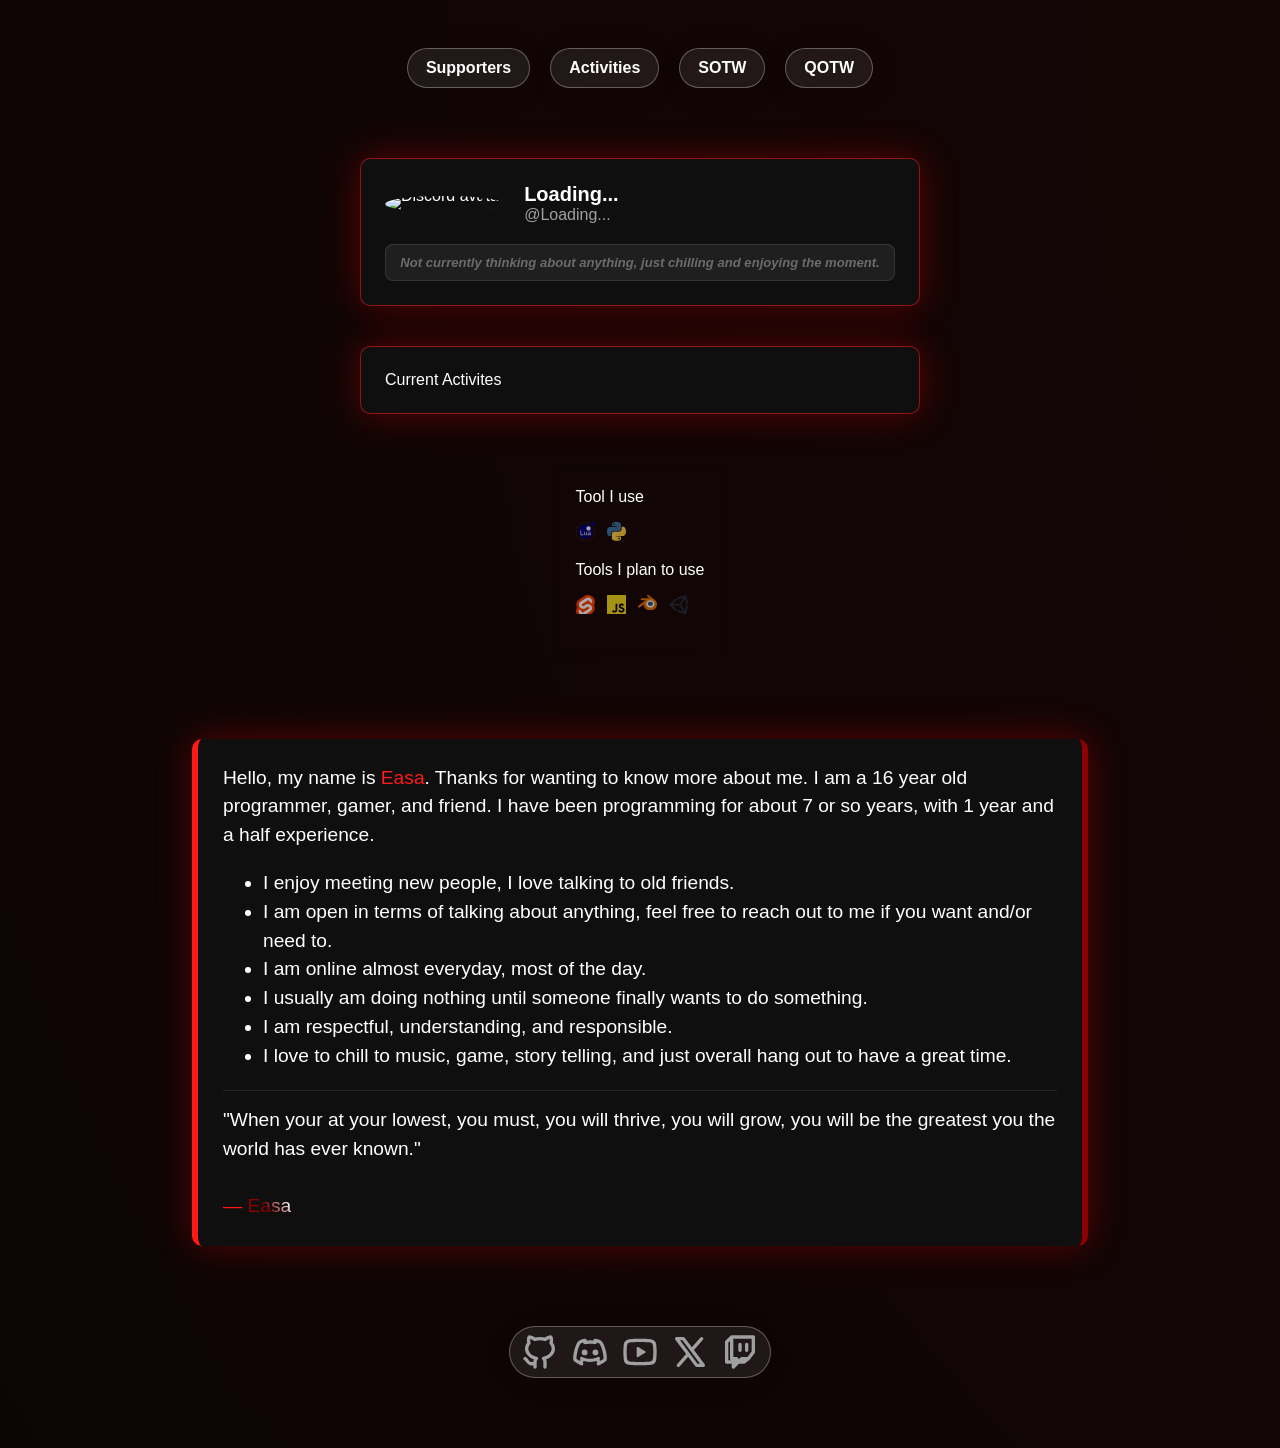
<file: index.html>
<!DOCTYPE html>
<html lang="en">
<head>
    <meta charset="UTF-8" />
    <meta name="viewport" content="width=device-width, initial-scale=1.0" />
    <title>Easa's Full Bio</title>
    <!-- Open Graph meta tags for link previews -->
    <!-- <meta property="og:type" content="website" />
    <meta property="og:url" content="https://gamingwitheasa.github.io/MyBio/" />
    <meta property="og:title" content="Easa's Full Bio" />
    <meta property="og:description" content="Discover the Easa's Full Bio" />
    <meta property="og:image" content="https://via.placeholder.com/1200x630?text=Easa's+Bio" />
    <meta property="og:site_name" content="Easa's Full Bio" /> -->
    <!-- Twitter Card meta tags -->
    <!-- <meta property="twitter:card" content="summary_large_image" />
    <meta property="twitter:title" content="Easa's Full Bio" />
    <meta property="twitter:description" content="Discover the Easa's Full Bio" />
    <meta property="twitter:image" content="https://via.placeholder.com/1200x630?text=Easa's+Bio" /> -->
    <link rel="stylesheet" href="Assets/CSS/index.css">
</head>

<body>

    <section id="scene" class="scene anim-fadeOut">
        <h1 id="transitionText1" class="anim-intro" style="
            margin-left: 180px;
            position: fixed;
            opacity: 0;
            visibility: hidden;
            
            ">Welcome</h1>
        <header id="transitionText2" style="
            margin-right: 140px;
            ">YOLO</header>
    </section>

    <!-- <section class="scene" style="opacity: 50%;">
        <h1 id="" class="" style="
            margin-left: 180px;
            position: fixed;
            /* opacity: 0; */
            /* visibility: visible; */
            color: aqua;
            
            ">Welcome</h1>
        <header id="" style="
            margin-right: 21%;
            background-color: aqua;
            color: black;
            ">YOLO</header>
    </section> -->

    <div class="site-navigation" style="display: flex; justify-content: center; align-items: center;">
        <a class="nav-link glass-container" href="Assets/Pages/Supporters.html" onclick="navigateAfterTransition(event)">Supporters</a>
        <a class="nav-link glass-container" href="" onclick="navigateAfterTransition(event)">Activities</a>
        <a class="nav-link glass-container" href="Assets/Pages/.html" onclick="navigateAfterTransition(event)">SOTW</a>
        <a class="nav-link glass-container" href="Assets/Pages/.html" onclick="navigateAfterTransition(event)">QOTW</a>
    </div>
    
    <!-- <section class="full-screen-element">
        <header>YOLO</header>
        <h1 style="margin-left: 10px;">Welcome</h1>
    </section> -->
    

    <section>
        <!-- <header>About Me</header> -->

        <!-- <div class="pfp-box" id="pfp" style="text-align: center;">
            <img src="Assets/Images/PFP.jpg" alt="Loading..." style="width:100%; border-radius: 600000px; opacity: 0.8; ">
        </div> -->
        
        <!-- <div style="text-align: center;">
            <img class="dpf-box" id="dpf-box" src="https://lanyard.cnrad.dev/api/580864877497679892"
            alt="Discord Presence"
            width="auto"
            height="auto"
            style="border-radius:10px;">
        </div> -->
        
        <!-- <div class="dpf-bo"> -->
            <!-- <section id="discord-card" aria-live="polite" style="width:min(70%,560px);margin:40px auto;padding:24px;box-sizing:border-box;text-align:center;background:rgba(17,17,17,.9);border:1px solid rgba(255,26,26,.55);border-radius:10px;box-shadow:0 0 36px rgba(255,0,0,.2);"> -->
            <section id="discord-card" aria-live="polite" class="dpf-box"style="width:min(70%,560px);margin:40px auto;padding:24px;box-sizing:border-box;text-align:center;background:rgba(17,17,17,.9);border:1px solid rgba(255,26,26,.55);">
                <!-- <div>
                    <img src="Assets/Images/PFP.jpg" alt="Loading..." style="width:10%; border-radius: 600000px; opacity: 0.8; ">
                    <h2 id="discord-username"></h2>
                </div> -->

                <div id="discord-card" class="discord-card">
                    <div class="profile-header">
                        <div class="avatar-container">
                            <img id="discord-avatar" alt="Discord avatar" style="width:96px; height:96px; border-radius:50%; object-fit:cover;">
                            
                            <div id="discord-status-indicator" class="status-dot">
                                <svg viewBox="0 0 16 16" aria-hidden="true" transform="rotate(-90)" id="idle" class="idle" style="background-color: #111111; display: none">
                                    <path d="M15.4 8A7.4 7.4 0 1 1 8 .6 6 6 0 0 0 15.4 8Z"></path>
                                </svg>

                                <svg viewBox="0 0 16 16" aria-hidden="true" id="offline" class="offline" style="background-color: #111111; display: none">
                                    <circle cx="8" cy="8" r="5.5" fill="none" stroke-width="3"></circle>
                                </svg>
                            </div>
                            <!-- <span id="discord-status-text"></span> -->
                        </div>
                    <div class="profile-info">
                        <div id="discord-username" class="header3">Loading...</div>
                        <div id="discord-discriminator" style="color: #a0a0a0; text-align: left;">
                            @Loading...
                        </div>
                    </div>
                </div>

                <div id="discord-status-text" class="status-text-box">
                    <div id="status-placeholder" style="color: #9c9c9c9c; font-weight: bold; font-style:italic; font-size: 0.819rem;">
                        Not currently thinking about anything, just chilling and enjoying the moment.
                    </div>

                    <p id="discord-custom-status" style="text-align: left; margin: 0; font-size: 0.85rem; line-height: 1.3; word-break: break-word;">
                    <!-- <p id="discord-custom-status" style="margin: 0;"> -->
                        <!-- HELLO THERE HOW ARE YOU dsf sdf dsf sdf dsf sdf sdf sdf sdf sdf sdf s -->
                    </p>
                </div>

                
            </section>
        <!-- </div> -->

        <section class="dpf-box"style="width:min(70%,560px);margin:40px auto;padding:24px;box-sizing:border-box;text-align:center;background:rgba(17,17,17,.9);border:1px solid rgba(255,26,26,.55);">
            <section style="text-align: left;">Current Activites</section>
            <!-- <p id="discord-activity"></p> -->
            
            <section id="activities">
                
            </section>
            
            <!-- <div class="dpf-box discord-activity">
                <p id="discord-activity" class="discord-activity-status"></p>
                
                <div id="main-frame" style="display: flex; align-items: center; text-align: left;">
                    <div class="discord-activity-icon">
                        <img id="activity-img" alt="Activity Image" style="border-radius: 10px;">
                        <img id="activity-status-indicator" src="" class="status-dot-activity"/>
                    </div>

                    <div class="profile-info" style="width: 300px;">
                        <div id="activity-stats-title" class="header3">Loading...</div>
                        <div id="activity-stats-description" style="color: #a0a0a0; text-align: left;">
                            Loading...
                        </div>
                        <div id="activity-timer" style="margin-top: 10px;">
                            <div class="discord-activity-timer">
                                <div id="ts-start" class="timer-timestamps-text">00:00</div>
                                <div activity="2" class="sc-dIvsxA activity-timer-timeline"></div>
                                <div id="ts-end" class="timer-timestamps-text">00:00</div>
                            </div>
                        </div>
                    </div>
                </div>
            </div> -->
            
            <!-- <div id="activity" aria-live="polite" class="dpf-box discord-activity">
                <p id="discord-activity" class="discord-activity-status"></p>
                <div class="discord-activity-icon"> <!-- Width and Height should be the same as each other
                    <img id="activity-img" src="https://cdn.discordapp.com/app-icons/1402418491272986635/166fbad351ecdd02d11a3b464748f66b.png?size=160&keep_aspect_ratio=false" alt="Activity image" style="border-radius:8px;">
                </div>
                
                <div id="activity-description">
                    
                </div>

            </div> -->
            <!-- </div> -->
        </section>

        <div class="box">
            Tool I use

            <div class="bio-tools" aria-label="Tools I use">
                <span class="bio-tool" aria-label="Lua">
                    <svg
                        xmlns="http://www.w3.org/2000/svg" xmlns:xlink="http://www.w3.org/1999/xlink" aria-hidden="true" role="img"
                        class="iconify iconify--logos" width="19" height="19" viewBox="0 0 256 256">
                        <path fill="#00007D"
                            d="M225.84958,128.023789 C225.84958,73.9999493 182.004106,30.1547455 127.980536,30.1547455 C73.9569673,30.1547455 30.1114931,73.9999493 30.1114931,128.023789 C30.1114931,182.047358 73.9569673,225.892832 127.980536,225.892832 C182.004106,225.892832 225.84958,182.047358 225.84958,128.023789">
                        </path>
                        <path fill="#FFFFFF"
                            d="M197.194881,87.4746864 C197.194881,71.6516156 184.35271,58.8094446 168.529639,58.8094446 C152.706568,58.8094446 139.864397,71.6516156 139.864397,87.4746864 C139.864397,103.297757 152.706568,116.139928 168.529639,116.139928 C184.35271,116.139928 197.194881,103.297757 197.194881,87.4746864">
                        </path>
                        <path fill="#00007D"
                            d="M254.515092,30.1544752 C254.515092,14.3314044 241.672921,1.48923337 225.84985,1.48923337 C210.026779,1.48923337 197.184608,14.3314044 197.184608,30.1544752 C197.184608,45.9775459 210.026779,58.819717 225.84985,58.819717 C241.672921,58.819717 254.515092,45.9775459 254.515092,30.1544752">
                        </path>
                        <path fill="#FFFFFF"
                            d="M61.2496895,113.756182 L69.8085238,113.756182 L69.8085238,169.409554 L101.506027,169.409554 L101.506027,176.936008 L61.2496895,176.936008 L61.2496895,113.756182">
                        </path>
                        <path fill="#FFFFFF"
                            d="M116.946044,130.87385 L116.946044,161.45301 C116.946044,163.804317 117.309094,165.725804 118.035464,167.216118 C119.375476,169.968591 121.874653,171.345098 125.533263,171.345098 C130.782209,171.345098 134.356748,168.936482 136.255797,164.119518 C137.288718,161.538974 137.805314,157.998226 137.805314,153.496194 L137.805314,130.87385 L145.546948,130.87385 L145.546948,176.936008 L138.235404,176.936008 L138.321639,170.14079 C137.335755,171.889808 136.111442,173.366336 134.648431,174.570644 C131.750522,176.979261 128.233833,178.183569 124.098365,178.183569 C117.655113,178.183569 113.266348,175.989863 110.931531,171.60299 C109.665588,169.252494 109.032482,166.112642 109.032482,162.183975 L109.032482,130.87385 L116.946044,130.87385">
                        </path>
                        <path fill="#FFFFFF"
                            d="M182.879426,149.059582 C184.656828,148.831426 185.847079,148.086674 186.449098,146.827489 C186.792414,146.136532 186.964612,145.14389 186.964612,143.848211 C186.964612,141.200625 186.027117,139.279409 184.152938,138.084562 C182.278488,136.890256 179.595759,136.292832 176.105563,136.292832 C172.070657,136.292832 169.208701,137.387928 167.520507,139.57758 C166.576253,140.788646 165.961529,142.589567 165.675252,144.980612 L158.449943,144.980612 C158.592946,139.287248 160.433064,135.326682 163.969757,133.097833 C167.50645,130.869525 171.608938,129.755506 176.27695,129.755506 C181.689174,129.755506 186.085508,130.787886 189.46514,132.852106 C192.815848,134.916596 194.491067,138.128084 194.491067,142.486843 L194.491067,169.024608 C194.491067,169.82748 194.655696,170.472752 194.985766,170.959341 C195.315024,171.44593 196.010577,171.688955 197.071611,171.688955 C197.415738,171.688955 197.802847,171.667599 198.232938,171.624617 C198.663029,171.581635 199.121233,171.517567 199.609174,171.431603 L199.609174,177.151189 C198.404866,177.495316 197.487105,177.710496 196.856701,177.79619 C196.225757,177.882154 195.365305,177.925407 194.276156,177.925407 C191.609647,177.925407 189.674103,176.979261 188.469795,175.08724 C187.838851,174.084325 187.394703,172.664836 187.136541,170.830395 C185.559451,172.894615 183.294108,174.686074 180.341322,176.205584 C177.387725,177.724283 174.132984,178.484444 170.57818,178.484444 C166.305385,178.484444 162.815189,177.188224 160.105698,174.596866 C157.395937,172.005508 156.041326,168.762391 156.041326,164.867514 C156.041326,160.600938 157.374581,157.293212 160.04109,154.945149 C162.707599,152.597086 166.205364,151.150294 170.535197,150.605854 L182.879426,149.059582 L182.879426,149.059582 Z M166.578416,169.973457 C168.212815,171.261026 170.148089,171.904135 172.384777,171.904135 C175.108325,171.904135 177.745909,171.274272 180.29834,170.015088 C184.598978,167.924917 186.749432,164.504465 186.749432,159.75211 L186.749432,153.52593 C185.804638,154.130112 184.588976,154.633191 183.101094,155.035979 C181.613212,155.439037 180.153715,155.726125 178.723143,155.897242 L174.044317,156.49899 C171.240211,156.871231 169.131388,157.457842 167.718116,158.259092 C165.323556,159.60343 164.127088,161.749288 164.127088,164.695316 C164.127088,166.926598 164.944017,168.685888 166.578416,169.973457 L166.578416,169.973457 Z">
                        </path>
                        <path fill="#929292"
                            d="M132.532038,255.92566 L132.429584,252.990986 C136.058458,252.864473 139.716798,252.578467 143.302691,252.140266 L143.658712,255.054665 C139.989018,255.502868 136.245254,255.795903 132.532038,255.92566 L132.532038,255.92566 Z M121.370492,255.8351 C117.663223,255.645331 113.924596,255.291202 110.258686,254.782175 L110.662285,251.873994 C114.244393,252.371126 117.897597,252.717145 121.520253,252.902589 L121.370492,255.8351 L121.370492,255.8351 Z M154.669685,253.218061 L154.060367,250.345833 C157.60517,249.593782 161.157271,248.67521 164.618543,247.615797 L165.478184,250.423147 C161.934733,251.50797 158.298289,252.447899 154.669685,253.218061 L154.669685,253.218061 Z M99.2796114,252.764182 C95.6674974,251.935088 92.0470032,250.934876 88.5189609,249.790851 L89.4242872,246.997829 C92.8709609,248.115362 96.407924,249.092596 99.9362365,249.902496 L99.2796114,252.764182 L99.2796114,252.764182 Z M175.999324,246.689926 L174.896659,243.968811 C178.249799,242.610686 181.585909,241.085499 184.813077,239.435962 L186.149305,242.050568 C182.846175,243.738762 179.43113,245.299903 175.999324,246.689926 L175.999324,246.689926 Z M78.0551299,245.881107 C74.6433284,244.432422 71.2523421,242.813702 67.9759747,241.06982 L69.3557254,238.477922 C72.5564013,240.181525 75.8695333,241.76321 79.2026695,243.178374 L78.0551299,245.881107 L78.0551299,245.881107 Z M195.857031,236.540486 L194.297512,234.052663 C197.365457,232.129284 200.386906,230.046952 203.278868,227.863248 L205.048161,230.206446 C202.088887,232.441242 198.996612,234.571962 195.857031,236.540486 L195.857031,236.540486 Z M58.3569166,235.397271 C55.2508553,233.377926 52.1931827,231.195573 49.2687814,228.910226 L51.0767307,226.596494 C53.9343611,228.829939 56.922019,230.962822 59.9572545,232.935941 L58.3569166,235.397271 L58.3569166,235.397271 Z M213.656194,223.098458 L211.690644,220.917998 C214.382564,218.490999 217.000144,215.917753 219.470125,213.269086 L221.617605,215.271671 C219.089504,217.981702 216.4111,220.615231 213.656194,223.098458 L213.656194,223.098458 Z M40.77834,221.659776 C38.0658754,219.132215 35.4309947,216.455164 32.9474974,213.70242 L35.1274171,211.735789 C37.5544161,214.425546 40.1290137,217.041774 42.7798437,219.511755 L40.77834,221.659776 L40.77834,221.659776 Z M228.871569,206.784473 L226.559189,204.975713 C228.793174,202.119704 230.927409,199.132857 232.90242,196.098163 L235.36321,197.699582 C233.342243,200.805102 231.157998,203.861964 228.871569,206.784473 L228.871569,206.784473 Z M25.8354551,205.097901 C23.5979556,202.138357 21.4653432,199.046623 19.4970898,195.909204 L21.9841014,194.348874 C23.9074805,197.414386 25.991434,200.435295 28.1775713,203.326986 L25.8354551,205.097901 L25.8354551,205.097901 Z M241.040895,188.083497 L238.449537,186.702665 C240.155033,183.50253 241.73807,180.190479 243.154585,176.857884 L245.857048,178.006775 C244.406471,181.417766 242.786129,184.808211 241.040895,188.083497 L241.040895,188.083497 Z M13.9829525,186.205263 C12.2934065,182.904025 10.7306441,179.490061 9.33764731,176.057445 L12.0584921,174.953428 C13.4190496,178.307109 14.9458585,181.642408 16.5964773,184.867143 L13.9829525,186.205263 L13.9829525,186.205263 Z M249.771388,167.544836 L246.978906,166.637888 C248.097521,163.194729 249.076646,159.658306 249.88925,156.12729 L252.750395,156.785537 C251.918598,160.400355 250.916224,164.020308 249.771388,167.544836 L249.771388,167.544836 Z M5.59929039,165.537115 C4.51257445,161.993124 3.57048363,158.357221 2.7992397,154.730239 L5.67092714,154.119299 C6.42459979,157.662479 7.34479409,161.21431 8.40636959,164.676663 L5.59929039,165.537115 L5.59929039,165.537115 Z M254.774065,145.807273 L251.865884,145.402323 C252.364908,141.821567 252.712819,138.168634 252.899345,134.545166 L255.831856,134.696549 C255.640465,138.404359 255.284714,142.142716 254.774065,145.807273 L254.774065,145.807273 Z M0.957229145,143.720617 C0.507134108,140.049031 0.212206969,136.305808 0.0810982049,132.593943 L3.01550158,132.490408 C3.14336642,136.11739 3.43153537,139.775459 3.87135797,143.363244 L0.957229145,143.720617 L0.957229145,143.720617 Z M252.992068,123.636376 C252.865825,120.016152 252.577926,116.356731 252.136211,112.760025 L255.05007,112.401842 C255.502327,116.08343 255.797254,119.828815 255.926471,123.533922 L252.992068,123.636376 L252.992068,123.636376 Z M3.09822175,121.581347 L0.165980993,121.432667 C0.353858501,117.724857 0.706095037,113.98623 1.21322914,110.320591 L4.1216811,110.722838 C3.62617107,114.304676 3.28177402,117.95788 3.09822175,121.581347 L3.09822175,121.581347 Z M250.33529,101.999105 C249.581618,98.4545723 248.662505,94.900849 247.603092,91.4363337 L250.410982,90.577774 C251.495265,94.1236579 252.435734,97.7609124 253.206978,101.388705 L250.33529,101.999105 L250.33529,101.999105 Z M6.08804224,99.9959789 L3.22608659,99.3404351 C4.05382893,95.7261584 5.05241816,92.1053939 6.19428089,88.5784329 L8.98757339,89.4826779 C7.87220275,92.928 6.89659134,96.4652334 6.08804224,99.9959789 L6.08804224,99.9959789 Z M243.961782,81.1514593 C242.603658,77.7910201 241.081174,74.450585 239.436773,71.2234171 L242.053001,69.8904329 C243.736059,73.1932925 245.293956,76.6121225 246.683979,80.0514974 L243.961782,81.1514593 L243.961782,81.1514593 Z M12.8018923,79.2588976 L10.0986188,78.1127096 C11.5456811,74.6998268 13.1627793,71.3080296 14.9050391,68.0313918 L17.4974784,69.4095206 C15.7954974,72.6110074 14.215434,75.92468 12.8018923,79.2588976 L12.8018923,79.2588976 Z M23.0351341,60.0083464 L20.5727223,58.4093601 C22.5912566,55.3011362 24.772528,52.2423823 27.0557128,49.317981 L29.3699852,51.124849 C27.1389736,53.9824794 25.0077128,56.9714889 23.0351341,60.0083464 L23.0351341,60.0083464 Z M36.4509398,42.8244477 L34.3018374,40.8240253 C36.8277761,38.1104794 39.5037466,35.4742471 42.2551383,32.9893981 L44.2231214,35.1682365 C41.5344456,37.5968574 38.9192988,40.1725364 36.4509398,42.8244477 L36.4509398,42.8244477 Z M52.6281394,28.2146061 L50.8564139,25.873301 C53.8143358,23.6349905 56.9047181,21.5010264 60.0415966,19.5306103 L61.603548,22.016811 C58.5380359,23.9420824 55.5184794,26.0273875 52.6281394,28.2146061 L52.6281394,28.2146061 Z M196.121951,23.1154213 L195.961107,23.0116156 L197.558471,20.5475818 L197.713369,20.6481436 L196.121951,23.1154213 L196.121951,23.1154213 Z M186.553715,17.4882872 C183.351687,15.7919831 180.036393,14.2167856 176.700013,12.8062175 L177.843227,10.1021331 C181.258002,11.5454108 184.651151,13.1576431 187.928059,14.8939556 L186.553715,17.4882872 L186.553715,17.4882872 Z M71.0825766,16.6240507 L69.7436452,14.0110665 C73.0446125,12.319358 76.4583062,10.7549736 79.8890306,9.36116579 L80.9941288,12.0814699 C77.6426103,13.4431088 74.3075818,14.9715396 71.0825766,16.6240507 L71.0825766,16.6240507 Z M166.475151,9.00081943 C163.027396,7.88598944 159.488811,6.91010771 155.957795,6.1004773 L156.61415,3.23879197 C160.228156,4.0673453 163.849732,5.06620486 167.378585,6.20698627 L166.475151,9.00081943 L166.475151,9.00081943 Z M91.2692714,8.42421119 L90.4071975,5.61740232 C93.9495671,4.52933474 97.5851996,3.58562196 101.212722,2.81194509 L101.825014,5.6833622 C98.2812925,6.43919747 94.7297318,7.36128405 91.2692714,8.42421119 L91.2692714,8.42421119 Z M145.227151,4.1276283 C141.637474,3.62887434 137.983189,3.28231468 134.364857,3.09795143 L134.514348,0.165710665 C138.217293,0.354399155 141.957812,0.709068638 145.631561,1.219717 L145.227151,4.1276283 L145.227151,4.1276283 Z M112.580528,3.87919747 L112.221533,0.96479831 C115.891768,0.513081309 119.63499,0.216532207 123.347666,0.083531151 L123.452824,3.0176642 C119.82449,3.14769166 116.166691,3.43748258 112.580528,3.87919747 L112.580528,3.87919747 Z">
                        </path>
                        </svg>
                    <span class="bio-tool-label">Lua</span>
                </span>

                <span class="bio-tool" tabindex="0" aria-label="Python">
                    <svg 
                    xmlns="http://www.w3.org/2000/svg" xmlns:xlink="http://www.w3.org/1999/xlink" aria-hidden="true" role="img" 
                    class="iconify iconify--logos" width="19" height="18.93" viewBox="0 0 256 255">
                        <defs>
                            <linearGradient id="SVGg39WleeP5" x1="12.959%" x2="79.639%" y1="12.039%" y2="78.201%">
                                <stop offset="0%" stop-color="#387eb8"></stop>
                                <stop offset="100%" stop-color="#366994"></stop>
                            </linearGradient>
                            <linearGradient id="SVGlXoRkc4T5" x1="19.128%" x2="90.742%" y1="20.579%" y2="88.429%">
                                <stop offset="0%" stop-color="#ffe052"></stop>
                                <stop offset="100%" stop-color="#ffc331"></stop>
                            </linearGradient>
                        </defs>
                        <path fill="url(#SVGg39WleeP5)"
                            d="M126.916.072c-64.832 0-60.784 28.115-60.784 28.115l.072 29.128h61.868v8.745H41.631S.145 61.355.145 126.77c0 65.417 36.21 63.097 36.21 63.097h21.61v-30.356s-1.165-36.21 35.632-36.21h61.362s34.475.557 34.475-33.319V33.97S194.67.072 126.916.072M92.802 19.66a11.12 11.12 0 0 1 11.13 11.13a11.12 11.12 0 0 1-11.13 11.13a11.12 11.12 0 0 1-11.13-11.13a11.12 11.12 0 0 1 11.13-11.13">
                        </path>
                        <path fill="url(#SVGlXoRkc4T5)"
                            d="M128.757 254.126c64.832 0 60.784-28.115 60.784-28.115l-.072-29.127H127.6v-8.745h86.441s41.486 4.705 41.486-60.712c0-65.416-36.21-63.096-36.21-63.096h-21.61v30.355s1.165 36.21-35.632 36.21h-61.362s-34.475-.557-34.475 33.32v56.013s-5.235 33.897 62.518 33.897m34.114-19.586a11.12 11.12 0 0 1-11.13-11.13a11.12 11.12 0 0 1 11.13-11.131a11.12 11.12 0 0 1 11.13 11.13a11.12 11.12 0 0 1-11.13 11.13">
                        </path>
                    </svg>
                    <span class="bio-tool-label">Python</span>
                </span>
            </div>

            Tools I plan to use

            <div class="bio-tools" aria-label="Tools I plan to use">
                <span class="bio-tool" aria-label="Svelte">
                    <svg
                        xmlns="http://www.w3.org/2000/svg" xmlns:xlink="http://www.w3.org/1999/xlink" aria-hidden="true" role="img"
                        class="iconify iconify--logos" width="19" height="19" viewBox="0 0 256 256">
                        <path fill="#FF3E00"
                            d="M239.681566,40.706757 C211.113272,-0.181889366 154.69089,-12.301439 113.894816,13.6910393 L42.2469062,59.3555354 C22.6760042,71.6680028 9.1958152,91.6538543 5.11196889,114.412133 C1.69420521,133.371174 4.6982178,152.928576 13.6483951,169.987905 C7.51549676,179.291145 3.33259428,189.7413 1.3524912,200.706787 C-2.77083771,223.902098 2.62286977,247.780539 16.3159596,266.951444 C44.8902975,307.843936 101.312954,319.958266 142.10271,293.967161 L213.75062,248.302665 C233.322905,235.991626 246.803553,216.005094 250.885557,193.246067 C254.302867,174.287249 251.30121,154.730228 242.355449,137.668922 C248.486748,128.365895 252.667894,117.916162 254.646134,106.951413 C258.772188,83.7560394 253.378243,59.8765465 239.682665,40.706757">
                        </path>
                        <path fill="#FFFFFF"
                            d="M106.888658,270.841265 C83.7871855,276.848065 59.3915045,267.805346 45.7864111,248.192566 C37.5477583,236.66102 34.3023491,222.296573 36.7830958,208.343155 C37.1989333,206.075414 37.7711933,203.839165 38.4957755,201.650433 L39.845476,197.534835 L43.5173097,200.231763 C51.9971301,206.462491 61.4784803,211.199728 71.5527203,214.239302 L74.2164003,215.047419 L73.9710252,217.705878 C73.6455499,221.487851 74.6696022,225.262925 76.8616703,228.361972 C80.9560313,234.269749 88.3011363,236.995968 95.2584831,235.190159 C96.8160691,234.773852 98.3006859,234.121384 99.6606718,233.25546 L171.331634,187.582718 C174.877468,185.349963 177.321139,181.729229 178.065299,177.605596 C178.808171,173.400048 177.830501,169.072361 175.351884,165.594581 C171.255076,159.685578 163.908134,156.9582 156.947927,158.762547 C155.392392,159.178888 153.90975,159.83088 152.551509,160.695872 L125.202489,178.130144 C120.705281,180.989558 115.797437,183.144784 110.64897,184.521162 C87.547692,190.527609 63.1523949,181.484801 49.5475471,161.872188 C41.3085624,150.340895 38.0631179,135.976391 40.5442317,122.023052 C43.0002744,108.333716 51.1099574,96.3125326 62.8835328,88.9089537 L134.548175,43.2323647 C139.047294,40.3682559 143.958644,38.21032 149.111311,36.8336525 C172.21244,30.8273594 196.607527,39.8700206 210.212459,59.4823515 C218.451112,71.013898 221.696522,85.3783452 219.215775,99.3317627 C218.798144,101.59911 218.225915,103.835236 217.503095,106.024485 L216.153395,110.140083 L212.483484,107.447276 C204.004261,101.212984 194.522,96.4735732 184.44615,93.4336926 L181.78247,92.6253012 L182.027845,89.9668419 C182.350522,86.1852063 181.326723,82.4111645 179.1372,79.3110228 C175.042839,73.4032457 167.697734,70.677026 160.740387,72.4828355 C159.182801,72.8991426 157.698185,73.5516104 156.338199,74.4175344 L84.6672364,120.0922 C81.1218886,122.323199 78.6795938,125.943704 77.9387928,130.066574 C77.1913232,134.271925 78.1673502,138.601163 80.6469865,142.078963 C84.7438467,147.987899 92.0907405,150.71526 99.0509435,148.910997 C100.608143,148.493836 102.092543,147.841423 103.452857,146.976298 L130.798305,129.548621 C135.293566,126.685437 140.201191,124.528302 145.350175,123.152382 C168.451453,117.145935 192.846751,126.188743 206.451598,145.801356 C214.690583,157.332649 217.936027,171.697153 215.454914,185.650492 C212.997261,199.340539 204.888162,211.362752 193.115613,218.769811 L121.450695,264.442553 C116.951576,267.306662 112.040226,269.464598 106.887559,270.841265">
                        </path>
                    </svg>
                    <span class="bio-tool-label">Svelte</span>
                </span>

                <span class="bio-tool" tabindex="0" aria-label="JavaScript">
                    <svg
                        xmlns="http://www.w3.org/2000/svg" xmlns:xlink="http://www.w3.org/1999/xlink" aria-hidden="true" role="img"
                        class="iconify iconify--logos" width="19" height="19" viewBox="0 0 256 256">
                        <path fill="#f7df1e" d="M0 0h256v256H0z"></path>
                        <path
                            d="m67.312 213.932l19.59-11.856c3.78 6.701 7.218 12.371 15.465 12.371c7.905 0 12.89-3.092 12.89-15.12v-81.798h24.057v82.138c0 24.917-14.606 36.259-35.916 36.259c-19.245 0-30.416-9.967-36.087-21.996m85.07-2.576l19.588-11.341c5.157 8.421 11.859 14.607 23.715 14.607c9.969 0 16.325-4.984 16.325-11.858c0-8.248-6.53-11.17-17.528-15.98l-6.013-2.58c-17.357-7.387-28.87-16.667-28.87-36.257c0-18.044 13.747-31.792 35.228-31.792c15.294 0 26.292 5.328 34.196 19.247l-18.732 12.03c-4.125-7.389-8.591-10.31-15.465-10.31c-7.046 0-11.514 4.468-11.514 10.31c0 7.217 4.468 10.14 14.778 14.608l6.014 2.577c20.45 8.765 31.963 17.7 31.963 37.804c0 21.654-17.012 33.51-39.867 33.51c-22.339 0-36.774-10.654-43.819-24.574">
                        </path>
                    </svg>
                    <span class="bio-tool-label">JavaScript</span>
                </span>
                
                <span class="bio-tool" tabindex="0" aria-label="Blender">
                    <svg 
                        xmlns="http://www.w3.org/2000/svg" xmlns:xlink="http://www.w3.org/1999/xlink" aria-hidden="true" role="img" class="iconify iconify--logos"
                        width="19" height="15.44" viewBox="0 0 256 208">
                        <path fill="#fff"
                            d="M100.43 115.195c.931-16.606 9.062-31.235 21.33-41.606c12.03-10.186 28.222-16.412 45.89-16.412c17.65 0 33.843 6.226 45.882 16.412c12.258 10.37 20.39 25 21.33 41.588c.93 17.062-5.928 32.912-17.958 44.661c-12.267 11.951-29.716 19.45-49.254 19.45s-37.021-7.499-49.28-19.45c-12.039-11.75-18.88-27.6-17.94-44.643">
                        </path>
                        <path fill="#265787"
                            d="M133.168 116.676c.477-8.52 4.65-16.027 10.944-21.348c6.173-5.226 14.481-8.421 23.547-8.421c9.056 0 17.365 3.195 23.542 8.421c6.29 5.321 10.462 12.828 10.944 21.34c.478 8.754-3.04 16.887-9.214 22.915c-6.294 6.132-15.247 9.98-25.272 9.98s-18.996-3.848-25.286-9.98c-6.177-6.028-9.687-14.161-9.205-22.907">
                        </path>
                        <path fill="#ea7600"
                            d="M78.41 134.18c.06 3.34 1.125 9.834 2.724 14.904c3.359 10.733 9.057 20.663 16.986 29.413c8.137 8.995 18.156 16.22 29.73 21.349c12.164 5.387 25.344 8.132 39.034 8.11c13.668-.019 26.849-2.818 39.013-8.246c11.573-5.179 21.583-12.435 29.707-21.434c7.924-8.787 13.613-18.734 16.982-29.467c1.693-5.423 2.763-10.927 3.192-16.45a75 75 0 0 0-.528-16.336c-1.508-10.611-5.18-20.567-10.833-29.643c-5.17-8.34-11.834-15.641-19.759-21.787l.018-.013l-79.97-61.405c-.073-.054-.132-.112-.209-.162c-5.246-4.028-14.07-4.014-19.84.022c-5.834 4.082-6.502 10.833-1.31 15.09l-.022.023l33.355 27.124l-101.663.108h-.136c-8.403.01-16.48 5.523-18.08 12.49c-1.643 7.098 4.065 12.986 12.802 13.018l-.014.031l51.53-.1L9.167 141.4c-.117.086-.244.176-.352.262c-8.674 6.642-11.478 17.687-6.015 24.676c5.545 7.108 17.335 7.121 26.099.041l50.184-41.071s-.732 5.544-.673 8.872m128.955 18.566c-10.34 10.535-24.817 16.508-40.48 16.54c-15.687.027-30.163-5.893-40.503-16.409c-5.053-5.125-8.764-11.022-11.054-17.303a44.9 44.9 0 0 1-2.537-19.334c.546-6.462 2.47-12.625 5.54-18.202c3.016-5.481 7.17-10.435 12.3-14.625c10.05-8.19 22.847-12.625 36.23-12.643c13.398-.018 26.185 4.376 36.246 12.54c5.12 4.171 9.27 9.107 12.286 14.58a45.7 45.7 0 0 1 5.563 18.192a45 45 0 0 1-2.547 19.32c-2.294 6.3-5.992 12.197-11.044 17.344">
                        </path>
                    </svg>
                    <span class="bio-tool-label">Blender</span>
                </span>

                <span class="bio-tool" tabindex="0" aria-label="Unity">
                    <svg 
                        xmlns="http://www.w3.org/2000/svg" xmlns:xlink="http://www.w3.org/1999/xlink" aria-hidden="true" role="img" class="iconify iconify--logos"
                        width="19" height="19.52" viewBox="0 0 256 263">
                        <path fill="#222c37"
                            d="m166.872 131.237l45.91-79.275l22.184 79.275l-22.185 79.256zm-22.376 12.874l45.916 79.262l-79.966-20.486l-57.77-58.776zm45.906-105.033l-45.906 79.275h-91.82l57.77-58.78zm65.539 65.18L227.933.06l-104.54 27.925l-15.475 27.207l-31.401-.225L0 131.244l76.517 76.259h.003l31.388-.232l15.497 27.207l104.528 27.92L255.94 158.22l-15.906-26.982z">
                        </path>
                    </svg>
                    <span class="bio-tool-label">Unity</span>
                </span>
            </div>
        </div>

        <div class="bio-box">
            <!-- Hello, my name is <span style="color: #ff1a1a;">Easa</span>. Thanks for wanting to know more about me. I am a <span style="color: #ff1a1a;">16</span> year old programmer, gamer, and friend. I have been programming for about 7 or so years, with 1 year and a half experience.  -->
            Hello, my name is <span style="color: #ff1a1a;">Easa</span>. Thanks for wanting to know more about me. I am a 16 year old programmer, gamer, and friend. I have been programming for about 7 or so years, with 1 year and a half experience.
            <ul>
                <li>I enjoy meeting new people, I love talking to old friends.</li>
                <li>I am open in terms of talking about anything, feel free to reach out to me if you want and/or need to.</li>
                <li>I am online almost everyday, most of the day.</li>
                <li>I usually am doing nothing until someone finally wants to do something.</li>
                <li>I am respectful, understanding, and responsible.</li>
                <li>I love to chill to music, game, story telling, and just overall hang out to have a great time. </li>
            </ul>

            <!-- <br> -->
            
            <div style="padding-top: 15px; border-top: 1px solid rgba(255, 255, 255, 0.1);"></div>

            <!-- <div class="week-badge" id="currentWeekLabel">Week ?</div> -->
            "When your at your lowest, you must, you will thrive, you will grow, you will be the greatest you the world has ever known."
            <br><br>
            
            <span style="font-size: 1.2rem; color: #ff1a1a;">— </span><span class="shimmer-text" style="font-size: 1.2rem; ">Easa</span>
        </div>

        <!-- <div class="glass-container" style="display: flex; justify-content: center; align-items: center;">
            <svg xmlns='http://www.w3.org/2000/svg' margin="" width='24' height='24' viewBox='0 0 24 24'>
                <title>_line</title>
                <g id="_line" fill='none'>
                    <path d='M24 0v24H0V0zM12.593 23.258l-.011.002-.071.035-.02.004-.014-.004-.071-.035c-.01-.004-.019-.001-.024.005l-.004.01-.017.428.005.02.01.013.104.074.015.004.012-.004.104-.074.012-.016.004-.017-.017-.427c-.002-.01-.009-.017-.017-.018m.265-.113-.013.002-.185.093-.01.01-.003.011.018.43.005.012.008.007.201.093c.012.004.023 0 .029-.008l.004-.014-.034-.614c-.003-.012-.01-.02-.02-.022m-.715.002a.023.023 0 0 0-.027.006l-.006.014-.034.614c0 .012.007.02.017.024l.015-.002.201-.093.01-.008.004-.011.017-.43-.003-.012-.01-.01z'/>
                    <path class="redirect-icons" d=''/>
                </g>
            </svg>
        </div> -->

        

        <div class="redirect-icons-container glass-container" style="display: flex; justify-content: center; align-items: center;">
            <a class="redirect" href="https://github.com/gamingwitheasa/" onclick="navigateAfterTransition(event)">
                <svg title="Github" class="redirect-icons" xmlns="http://www.w3.org/2000/svg" width="1em" height="1em" viewBox="0 0 24 24">
                    <path d="M0 0h24v24H0z" fill="none" />
                    <path fill="currentColor"
                        d="" />
                    <path fill="currentColor"
                        d="M6.315 6.176c-.25-.638-.24-1.367-.129-2.034a6.77 6.77 0 0 1 2.12 1.07c.28.214.647.283.989.18A9.343 9.343 0 0 1 12 5c.961 0 1.874.14 2.703.391.342.104.709.034.988-.18a6.77 6.77 0 0 1 2.119-1.07c.111.667.12 1.396-.128 2.033-.15.384-.075.826.208 1.14C18.614 8.117 19 9.04 19 10c0 2.114-1.97 4.187-5.134 4.818-.792.158-1.101 1.155-.495 1.726.389.366.629.882.629 1.456v3a1 1 0 0 0 2 0v-3c0-.57-.12-1.112-.334-1.603C18.683 15.35 21 12.993 21 10c0-1.347-.484-2.585-1.287-3.622.21-.82.191-1.646.111-2.28-.071-.568-.17-1.312-.57-1.756-.595-.659-1.58-.271-2.28-.032a9.081 9.081 0 0 0-2.125 1.045A11.432 11.432 0 0 0 12 3c-.994 0-1.953.125-2.851.356a9.08 9.08 0 0 0-2.125-1.045c-.7-.24-1.686-.628-2.281.031-.408.452-.493 1.137-.566 1.719l-.005.038c-.08.635-.098 1.462.112 2.283C3.484 7.418 3 8.654 3 10c0 2.992 2.317 5.35 5.334 6.397A3.986 3.986 0 0 0 8 17.98l-.168.034c-.717.099-1.176.01-1.488-.122-.76-.322-1.152-1.133-1.63-1.753-.298-.385-.732-.866-1.398-1.088a1 1 0 0 0-.632 1.898c.558.186.944 1.142 1.298 1.566.373.448.869.916 1.58 1.218.682.29 1.483.393 2.438.276V21a1 1 0 0 0 2 0v-3c0-.574.24-1.09.629-1.456.607-.572.297-1.568-.495-1.726C6.969 14.187 5 12.114 5 10c0-.958.385-1.881 1.108-2.684.283-.314.357-.756.207-1.14" />
                </svg>
            </a>

            <a class="redirect" href="https://discord.com/users/580864877497679892" onclick="navigateAfterTransition(event)">
                <svg title="Discord" class="redirect-icons" xmlns="http://www.w3.org/2000/svg" width="1em" height="1em" viewBox="0 0 24 24">
                    <path d="M0 0h24v24H0z" fill="none" />
                    <path fill="currentColor"
                        d="M16 12.25a.75.75 0 1 1-1.5 0a.75.75 0 0 1 1.5 0m-6.5 0a.75.75 0 1 1-1.5 0a.75.75 0 0 1 1.5 0" />
                    <path fill="currentColor"
                        d="M9 6a1 1 0 0 0 0-2zm-.738-.864l-.25-.968zM6 6l.6.8zM3 16.5l.962-.275zm3.553 3.394a1 1 0 1 0 .894-1.788L7 19zM15.003 4a1 1 0 1 0 0 2zm3 2l.6-.8zm3 10.5l.962.275zm-4.447 1.606a1 1 0 1 0 .894 1.788L17.003 19zM9.361 6.278l-.213-.977zm5.278 0l.213-.977zm.552-.233l-.857-.515zm-6.382 0l.857-.515zM7.652 16.197l.375-.927zm-.204-1.188a1 1 0 1 0-.896 1.788L7 15.903zm10 1.788a1 1 0 1 0-.896-1.788l.448.894zm-11.944 1.46a1 1 0 0 0 1.789.894l-.895-.447zM9 5V4c-.29 0-.676.087-.988.168l.25.968l.25.968a6 6 0 0 1 .37-.084q.072-.014.109-.018Q9.03 6 9 6zm-.738.136l-.25-.968a15 15 0 0 0-1.394.44c-.412.153-.91.36-1.218.592L6 6l.6.8l.052-.031q.06-.034.161-.08c.136-.064.308-.135.503-.207c.39-.145.834-.284 1.196-.378zM6 6l-.6-.8c-.713.535-1.267 1.468-1.694 2.416c-.445.987-.822 2.147-1.113 3.294a24.5 24.5 0 0 0-.61 3.316c-.103.95-.128 1.906.055 2.549L3 16.5l.962-.275c-.067-.232-.093-.84.009-1.787c.096-.896.29-1.967.56-3.036c.272-1.071.615-2.114.998-2.964c.4-.888.784-1.423 1.071-1.638zM3 16.5l-.962.275c.09.316.286.554.423.7c.152.161.332.31.51.443c.359.267.803.535 1.241.78c.877.49 1.869.96 2.34 1.196L7 19l.447-.894c-.528-.264-1.436-.694-2.26-1.153a10 10 0 0 1-1.02-.639a2 2 0 0 1-.25-.212c-.06-.061.004-.018.045.123zM15.003 5v1c-.008 0 .104.01.374.075a12 12 0 0 1 1.63.533q.176.074.289.132c.08.04.11.062.107.06l.6-.8l.6-.8c-.232-.174-.55-.323-.823-.437a13 13 0 0 0-.968-.355a14 14 0 0 0-.964-.276c-.26-.064-.586-.132-.845-.132zm3 1l-.6.8c.287.215.67.75 1.071 1.638c.384.85.726 1.893.997 2.964s.465 2.14.561 3.036c.102.948.076 1.555.01 1.787l.961.275l.962.275c.183-.643.158-1.598.056-2.55a24.5 24.5 0 0 0-.611-3.315c-.29-1.147-.668-2.307-1.112-3.294c-.428-.948-.982-1.881-1.695-2.416zm3 10.5l-.961-.275c.04-.14.103-.184.045-.123a2 2 0 0 1-.25.212c-.255.19-.61.409-1.022.639c-.823.46-1.731.889-2.259 1.153l.447.894l.447.894c.473-.236 1.464-.706 2.34-1.195c.44-.246.884-.514 1.242-.78c.178-.134.358-.283.51-.445c.138-.145.332-.383.423-.7zM9.361 6.278l.214.977A11.4 11.4 0 0 1 12 7V5a13.4 13.4 0 0 0-2.852.301zM12 6v1c.854 0 1.67.09 2.425.255l.214-.977l.213-.977A13.4 13.4 0 0 0 12 5zm2.639.278l-.214.977a1.515 1.515 0 0 0 1.623-.694l-.857-.516l-.857-.515a.485.485 0 0 1 .518-.229zm-5.278 0l-.213-.977c.185-.04.4.034.518.23l-.857.514l-.857.516a1.51 1.51 0 0 0 1.623.694zm-.552-.233l.857-.515l-.547-.91l-.857.516l-.857.515l.547.91zm6.382 0l.857.516l.548-.91l-.857-.516l-.858-.515l-.547.91zM12.001 17v-1c-1.485 0-2.85-.274-3.974-.73l-.375.927l-.376.927c1.38.56 3.002.876 4.724.876zm-4.35-.803l.376-.927a8 8 0 0 1-.579-.261L7 15.903l-.448.894q.35.175.724.327zm9.35-.294l-.449-.894q-.277.139-.58.261l.377.927l.375.927q.374-.152.724-.327zm-.652.294l-.376-.927c-1.124.456-2.489.73-3.973.73v2c1.723 0 3.345-.317 4.724-.876zm-9.95 2.507l.894.447l1.253-2.507l-.894-.447l-.895-.447l-1.253 2.506zm11.203 0l.895-.446l-1.254-2.508l-.894.447l-.895.447l1.254 2.508zM16 12.25h-1a.25.25 0 0 1 .25-.25v2A1.75 1.75 0 0 0 17 12.25zm-.75.75v-1a.25.25 0 0 1 .25.25h-2c0 .966.784 1.75 1.75 1.75zm-.75-.75h1a.25.25 0 0 1-.25.25v-2a1.75 1.75 0 0 0-1.75 1.75zm.75-.75v1a.25.25 0 0 1-.25-.25h2a1.75 1.75 0 0 0-1.75-1.75zm-5.75.75h-1a.25.25 0 0 1 .25-.25v2a1.75 1.75 0 0 0 1.75-1.75zm-.75.75v-1a.25.25 0 0 1 .25.25H7c0 .966.784 1.75 1.75 1.75zM8 12.25h1a.25.25 0 0 1-.25.25v-2A1.75 1.75 0 0 0 7 12.25zm.75-.75v1a.25.25 0 0 1-.25-.25h2a1.75 1.75 0 0 0-1.75-1.75z" />
                </svg>
            </a>
            
            <a class="redirect" href="https://youtube.com/@gamingwitheasa" onclick="navigateAfterTransition(event)">
                <svg title="Youtube" class="redirect-icons" xmlns="http://www.w3.org/2000/svg" width="1em" height="1em" viewBox="0 0 24 24">
                    <path d="M0 0h24v24H0z" fill="none" />
                    <path fill="currentColor"
                        d="" />
                    <path fill="currentColor"
                        d="M12 4c.855 0 1.732.022 2.582.058l1.004.048.961.057.9.061.822.064a3.802 3.802 0 0 1 3.494 3.423l.04.425.075.91c.07.943.122 1.971.122 2.954 0 .983-.052 2.011-.122 2.954l-.075.91c-.013.146-.026.287-.04.425a3.802 3.802 0 0 1-3.495 3.423l-.82.063-.9.062-.962.057-1.004.048A61.59 61.59 0 0 1 12 20a61.59 61.59 0 0 1-2.582-.058l-1.004-.048-.961-.057-.9-.062-.822-.063a3.802 3.802 0 0 1-3.494-3.423l-.04-.425-.075-.91A40.662 40.662 0 0 1 2 12c0-.983.052-2.011.122-2.954l.075-.91c.013-.146.026-.287.04-.425A3.802 3.802 0 0 1 5.73 4.288l.821-.064.9-.061.962-.057 1.004-.048A61.676 61.676 0 0 1 12 4m0 2c-.825 0-1.674.022-2.5.056l-.978.047-.939.055-.882.06-.808.063a1.802 1.802 0 0 0-1.666 1.623C4.11 9.113 4 10.618 4 12c0 1.382.11 2.887.227 4.096.085.872.777 1.55 1.666 1.623l.808.062.882.06.939.056.978.047c.826.034 1.675.056 2.5.056s1.674-.022 2.5-.056l.978-.047.939-.055.882-.06.808-.063a1.802 1.802 0 0 0 1.666-1.623C19.89 14.887 20 13.382 20 12c0-1.382-.11-2.887-.227-4.096a1.802 1.802 0 0 0-1.666-1.623l-.808-.062-.882-.06-.939-.056-.978-.047A60.693 60.693 0 0 0 12 6m-2 3.575a.6.6 0 0 1 .819-.559l.081.04 4.2 2.424a.6.6 0 0 1 .085.98l-.085.06-4.2 2.425a.6.6 0 0 1-.894-.43l-.006-.09z" />
                </svg>
            </a>

            <a class="redirect" href="https://twitter.com/@gamingwitheasa" onclick="navigateAfterTransition(event)">
                <svg title="Twitter" class="redirect-icons" xmlns="http://www.w3.org/2000/svg" width="1em" height="1em" viewBox="0 0 24 24">
                    <path d="M0 0h24v24h0z" fill="none" />
                    <path fill="currentColor"
                        d="" />
                    <path fill="currentColor"
                        d="M19.753 4.659a1 1 0 0 0-1.506-1.317l-5.11 5.84L8.8 3.4A1 1 0 0 0 8 3H4a1 1 0 0 0-.8 1.6l6.437 8.582-5.39 6.16a1 1 0 0 0 1.506 1.317l5.11-5.841L15.2 20.6a1 1 0 0 0 .8.4h4a1 1 0 0 0 .8-1.6l-6.437-8.582 5.39-6.16ZM16.5 19 6 5h1.5L18 19z" />
                </svg>
            </a>


            <a class="redirect" href="https://twitch.com/gamingwitheasa" onclick="navigateAfterTransition(event)">
                <svg title="Twitch" class="redirect-icons" xmlns="http://www.w3.org/2000/svg" width="1em" height="1em" viewBox="0 0 24 24">
                    <path d="M0 0h24v24H0z" fill="none" />
                    <path fill="currentColor"
                        d="" />
                    <path fill="currentColor"
                        d="M20 2a1 1 0 0 1 1 1v9a1 1 0 0 1-.2.6l-3 4q-.078.101-.176.18l-2.499 2.001A1 1 0 0 1 14.5 19h-3.086l-2.707 2.707A1 1 0 0 1 7 21v-2H4a1 1 0 0 1-1-1V6l.005-.099a1 1 0 0 1 .288-.608l3-3A1 1 0 0 1 7 2zM6 5.414l-1 1V17h2a1 1 0 0 1-1-1zM19 4H8v11h2a1 1 0 0 1 1 1v.364l1.36-1.133c.18-.15.406-.231.64-.231h3.501L19 11.667zm-7 2.5a1 1 0 0 1 1 1V11a1 1 0 1 1-2 0V7.5a1 1 0 0 1 1-1m4 0a1 1 0 0 1 1 1V11a1 1 0 1 1-2 0V7.5a1 1 0 0 1 1-1" />
                </svg>        
            </a>

        </div>


    <!-- M6.315 6.176c-.25-.638-.24-1.367-.129-2.034a6.77 6.77 0 0 1 2.12 1.07c.28.214.647.283.989.18A9.343 9.343 0 0 1 12 5c.961 0 1.874.14 2.703.391.342.104.709.034.988-.18a6.77 6.77 0 0 1 2.119-1.07c.111.667.12 1.396-.128 2.033-.15.384-.075.826.208 1.14C18.614 8.117 19 9.04 19 10c0 2.114-1.97 4.187-5.134 4.818-.792.158-1.101 1.155-.495 1.726.389.366.629.882.629 1.456v3a1 1 0 0 0 2 0v-3c0-.57-.12-1.112-.334-1.603C18.683 15.35 21 12.993 21 10c0-1.347-.484-2.585-1.287-3.622.21-.82.191-1.646.111-2.28-.071-.568-.17-1.312-.57-1.756-.595-.659-1.58-.271-2.28-.032a9.081 9.081 0 0 0-2.125 1.045A11.432 11.432 0 0 0 12 3c-.994 0-1.953.125-2.851.356a9.08 9.08 0 0 0-2.125-1.045c-.7-.24-1.686-.628-2.281.031-.408.452-.493 1.137-.566 1.719l-.005.038c-.08.635-.098 1.462.112 2.283C3.484 7.418 3 8.654 3 10c0 2.992 2.317 5.35 5.334 6.397A3.986 3.986 0 0 0 8 17.98l-.168.034c-.717.099-1.176.01-1.488-.122-.76-.322-1.152-1.133-1.63-1.753-.298-.385-.732-.866-1.398-1.088a1 1 0 0 0-.632 1.898c.558.186.944 1.142 1.298 1.566.373.448.869.916 1.58 1.218.682.29 1.483.393 2.438.276V21a1 1 0 0 0 2 0v-3c0-.574.24-1.09.629-1.456.607-.572.297-1.568-.495-1.726C6.969 14.187 5 12.114 5 10c0-.958.385-1.881 1.108-2.684.283-.314.357-.756.207-1.14 -->

    <!-- M12 4c.855 0 1.732.022 2.582.058l1.004.048.961.057.9.061.822.064a3.802 3.802 0 0 1 3.494 3.423l.04.425.075.91c.07.943.122 1.971.122 2.954 0 .983-.052 2.011-.122 2.954l-.075.91c-.013.146-.026.287-.04.425a3.802 3.802 0 0 1-3.495 3.423l-.82.063-.9.062-.962.057-1.004.048A61.59 61.59 0 0 1 12 20a61.59 61.59 0 0 1-2.582-.058l-1.004-.048-.961-.057-.9-.062-.822-.063a3.802 3.802 0 0 1-3.494-3.423l-.04-.425-.075-.91A40.662 40.662 0 0 1 2 12c0-.983.052-2.011.122-2.954l.075-.91c.013-.146.026-.287.04-.425A3.802 3.802 0 0 1 5.73 4.288l.821-.064.9-.061.962-.057 1.004-.048A61.676 61.676 0 0 1 12 4m0 2c-.825 0-1.674.022-2.5.056l-.978.047-.939.055-.882.06-.808.063a1.802 1.802 0 0 0-1.666 1.623C4.11 9.113 4 10.618 4 12c0 1.382.11 2.887.227 4.096.085.872.777 1.55 1.666 1.623l.808.062.882.06.939.056.978.047c.826.034 1.675.056 2.5.056s1.674-.022 2.5-.056l.978-.047.939-.055.882-.06.808-.063a1.802 1.802 0 0 0 1.666-1.623C19.89 14.887 20 13.382 20 12c0-1.382-.11-2.887-.227-4.096a1.802 1.802 0 0 0-1.666-1.623l-.808-.062-.882-.06-.939-.056-.978-.047A60.693 60.693 0 0 0 12 6m-2 3.575a.6.6 0 0 1 .819-.559l.081.04 4.2 2.424a.6.6 0 0 1 .085.98l-.085.06-4.2 2.425a.6.6 0 0 1-.894-.43l-.006-.09z -->

    <!-- M20 2a1 1 0 0 1 1 1v9a1 1 0 0 1-.2.6l-3 4q-.078.101-.176.18l-2.499 2.001A1 1 0 0 1 14.5 19h-3.086l-2.707 2.707A1 1 0 0 1 7 21v-2H4a1 1 0 0 1-1-1V6l.005-.099a1 1 0 0 1 .288-.608l3-3A1 1 0 0 1 7 2zM6 5.414l-1 1V17h2a1 1 0 0 1-1-1zM19 4H8v11h2a1 1 0 0 1 1 1v.364l1.36-1.133c.18-.15.406-.231.64-.231h3.501L19 11.667zm-7 2.5a1 1 0 0 1 1 1V11a1 1 0 1 1-2 0V7.5a1 1 0 0 1 1-1m4 0a1 1 0 0 1 1 1V11a1 1 0 1 1-2 0V7.5a1 1 0 0 1 1-1 -->

        <!-- <div class="section-title">Previous Quotes</div>

        <div class="previous-list" id="previousQuotes">
            Previous quotes will be loaded here from /PreviousQuotes/*.json
        </div> -->

        

    </section>

</body>

<script defer src="Assets/Javascript/pages.js"></script>
<script defer src="Assets/Javascript/lanyard-api.js"></script>

</html>
</file>
<file: Assets/CSS/index.css>
:root {
    --accent-red: #ff1a1a;
    --dark-red: #8b0000;
    --bg-card: rgba(17, 17, 17, 0.85);
    --border-glow: rgba(255, 26, 26, 0.4);
}

* {
    box-sizing: border-box;
}

body {
    margin: 0;
    font-family: Arial, sans-serif;
    /* font-family: system-ui, -apple-system, BlinkMacSystemFont, "Segoe UI", Roboto, Helvetica, Arial, sans-serif; */
    /* Updated background to animated gradient */
    /* background: #000000; */
    background: #050505;
    
    background-image: radial-gradient(circle at 50% 0%, #1a0505 0%, #050505 75%);
    background-size: 400% 400%;
    animation: gradientBG 15s ease infinite;
    color: #ffffff;
    min-height: 100vh;
    /* display: flex; */
    flex-direction: column;
    align-items: center;
    padding-bottom: 40px;
}

/* Added background animation keyframes */
@keyframes gradientBG {
    0% {
        background-position: 0% 50%;
    }

    50% {
        background-position: 100% 50%;
    }

    100% {
        background-position: 0% 50%;
    }
}

header {
    background: linear-gradient(90deg, #8b0000, #ff1a1a);
    padding: 20px;
    text-align: center;
    font-size: 2.5rem;
    font-weight: bold;
    letter-spacing: 3px;
    text-transform: uppercase;
    color: white;
    /* Added header entrance animation */
    animation: slideDown 0.85s ease-out;
    box-shadow: 0 4px 20px rgba(255, 0, 0, 0.2);
    position: relative;
    overflow: hidden;
}

/* Added shimmer effect to header */
header::after {
    content: '';
    position: absolute;
    top: 0;
    left: -100%;
    width: 100%;
    height: 100%;
    background: linear-gradient(90deg, transparent, rgba(255, 255, 255, 0.2), transparent);
    animation: shimmer 3s infinite;
}

.shimmer-text {
    /* Define variables with default fallback colors */
    --base-color: var(--shimmer-base, #8b0000);
    /* --mid-color: var(--shimmer-mid, #ff1a1a); */
    --glow-color: var(--shimmer-glow, #FFFAFA);

    /* Construct the gradient using those variables */
    background: linear-gradient(55deg,
            var(--base-color) 25%,
            var(--glow-color) 50%,
            var(--base-color) 100%
            /* var(--base-color) 0%, 
                var(--mid-color) 40%, 
                var(--glow-color) 50%, 
                var(--mid-color) 60%, 
                var(--base-color) 100% */
        );
    background-size: 200% auto;

    -webkit-background-clip: text;
    background-clip: text;
    -webkit-text-fill-color: transparent;

    animation: textShimmer 4s infinite;
}

@keyframes textShimmer {
    0% {
        background-position: 155% center;
    }

    100% {
        background-position: -245% center;
    }
}


@keyframes slideDown {
    from { 
        opacity: 0; transform: translateY(-20px); 
    }
    
    to { 
        opacity: 1; transform: translateY(0); 
    }
}

@keyframes slideDowni {
    from { 
        opacity: 0; transform: translateY(-20px) translateX(-175px);
    }
    
    to { 
        opacity: 1; transform: translateY(0) translateX(-175px);
    }
}

@keyframes slideRight {
    from { 
        opacity: 0; transform: translateX(-175px); 
    }
    
    to { 
        opacity: 1; transform: translateX(0); 
    }
}

@keyframes fadeIn {
    from { 
        opacity: 0; 
    }
    
    to { 
        opacity: 1; 
    }
}

@keyframes fadeOut {
    from { 
        opacity: 1; 
    }
    
    to { 
        opacity: 0; 
    }
}

@keyframes reveal {
  to {
    opacity: 1;
    visibility: visible;
  }
}

@keyframes shimmer {
    0% {
        left: -100%;
    }

    100% {
        left: 100%;
    }
}

.header3 {
    color: #ffffff;
    font-family: Arial, sans-serif;
    font-size: 20px;
    font-weight: 700;
}

.box {
    padding: 24px;
    /* border: 1px solid rgba(255, 26, 26, 0.32);
    border-radius: 10px;
    background: var(--bg-card);
    box-shadow: 0 8px 26px rgba(0, 0, 0, 0.3); */

    margin: 50px auto;
    /* background: rgba(17, 17, 17, 0.9); */
    /* border-left: 6px solid #ff1a1a;
            border-right: 6px solid #8b0000; */
    /* padding: 25px; */
    width: fit-content;

    /* line-height: 1.8rem; */
    /* box-shadow: 0 0 36px rgba(255, 0, 0, 0.3); */
    /* border-radius: 100000px; */
    /* Added entrance animation for profile picture */
    animation: fadeInScale 1s cubic-bezier(0.2, 0.8, 0.2, 1);
    backdrop-filter: blur(5px);
}

.scene {
    display: flex;
    justify-content: center;
    align-items: center;
    position: fixed;
    inset: 0; /* Shortcut for top: 0; right: 0; bottom: 0; left: 0; */
    width: 100vw;
    height: 100vh;
    z-index: 9999; /* Keeps it on top of other content */
    background-color: rgba(0, 0, 0, 1); /* Optional: semi-transparent backdrop */
}

.intro-scene {
    display: flex;
    justify-content: center;
    align-items: center;
    position: fixed;
    inset: 0; /* Shortcut for top: 0; right: 0; bottom: 0; left: 0; */
    width: 100vw;
    height: 100vh;
    z-index: 9999; /* Keeps it on top of other content */
    background-color: rgba(0, 0, 0, 1); /* Optional: semi-transparent backdrop */
    
}

.transition-scene {
    display: flex;
    justify-content: center;
    align-items: center;
    position: fixed;
    inset: 0; /* Shortcut for top: 0; right: 0; bottom: 0; left: 0; */
    width: 100vw;
    height: 100vh;
    z-index: 9999; /* Keeps it on top of other content */
    background-color: rgba(0, 0, 0, 1); /* Optional: semi-transparent backdrop */
    
}

.anim-fadeOut {
    animation: fadeOut 1s ease forwards; /* Fades out the scene */
    animation-delay: 3.5s; /* Starts fading out after 2 seconds */
}

.anim-intro {
    animation:
        slideDowni 1.85s ease-out forwards,
        slideRight 1.85s ease-out 0.85s forwards,
        reveal 0.85s ease-out 0.85s forwards;
}

.anim-transition {
    animation:
        slideDowni 1.85s ease-out forwards,
        slideRight 1.85s ease-out 0.85s forwards,
        reveal 0.85s ease-out 0.85s forwards,
        fadeOut 5s ease forwards;
}


.site-navigation {
    display: flex;
    justify-content: center;
    padding: 18px 16px 0;
    animation: slideDown 0.7s ease-out;
    transition: transform 320ms ease;
}

.site-navigation a {
    padding: 10px 18px;
    /* border: 1px solid rgba(255, 26, 26, 0.55); */
    /* border-radius: 999px; */
    /* background: rgba(17, 17, 17, 0.85); */
    color: #fff;
    font-weight: 700;
    text-align: center;
    text-decoration: none;
    transition: background-color 180ms ease, border-color 180ms ease;
}

.site-navigation a:hover,
.site-navigation a:focus-visible {
    border-color: var(--accent-red);
    background: rgba(139, 0, 0, 0.75);
    transform: scale(1.05);
}

.glass-container {
    margin: 30px auto;
    /* text-align: center; */
    align-items: center;
    color: white;

    display: inline-block;
    padding: 5px 10px;
    /* padding-inline: 5; */

    width: max-content;
    /* height: 5%; */
    gap: 10px;

    background: rgba(100, 100, 100, 0.2);
    border-radius: 32px;
    box-shadow: 0 4px 30px rgba(0, 0, 0, 0.1);
    backdrop-filter: blur(5px);
    -webkit-backdrop-filter: blur(5px);
    border: 1px solid rgba(255, 255, 255, 0.3);
}

.nav-link {
    margin: 30px 10px;
    display: inline-block;
    /* color: #ff7777; */
    text-decoration: none;
}

.nav-link:hover,
.nav-link:focus-visible {
    color: #fff;
    /* text-decoration: underline; */
}

/* Card Base Styles */
.card {
    background: var(--bg-card);
    border: 1px solid var(--border-glow);
    border-left: 5px solid var(--accent-red);
    border-radius: 12px;
    padding: 24px;
    box-shadow: 0 8px 32px rgba(0, 0, 0, 0.5), 0 0 15px rgba(255, 0, 0, 0.15);
    backdrop-filter: blur(8px);
    animation: fadeInScale 0.8s cubic-bezier(0.16, 1, 0.3, 1);
}

.pfp-box {
    margin: 40px auto;
    background: rgba(17, 17, 17, 0.9);
    /* border-left: 6px solid #ff1a1a;
            border-right: 6px solid #8b0000; */
    /* padding: 25px; */
    width: 25%;
    /* line-height: 1.8rem; */
    box-shadow: 0 0 36px rgba(255, 0, 0, 0.3);
    border-radius: 100000px;
    /* Added entrance animation for profile picture */
    animation: fadeInScale 1s cubic-bezier(0.2, 0.8, 0.2, 1);
    backdrop-filter: blur(5px);
}

.dpf-box {
    margin: 50px auto;
    /* background: rgba(17, 17, 17, 0.9); */
    /* border-left: 6px solid #ff1a1a;
    border-right: 6px solid #8b0000; */
    /* padding: 25px; */
    width: 70% auto;
    border-radius: 10px;
    /* line-height: 1.8rem; */
    box-shadow: 0 0 36px rgba(255, 0, 0, 0.3);
    /* border-radius: 100000px; */
    /* Added entrance animation for profile picture */
    animation: fadeInScale 1s cubic-bezier(0.2, 0.8, 0.2, 1);
    backdrop-filter: blur(5px);
}

.activity-box {
    margin: 25px auto;
    /* background: rgba(17, 17, 17, 0.9); */
    /* border-left: 6px solid #ff1a1a;
    border-right: 6px solid #8b0000; */
    /* padding: 25px; */
    width: 70% auto;
    border-radius: 10px;
    /* line-height: 1.8rem; */
    box-shadow: 0 0 18px rgba(255, 0, 0, 0.3);
    /* border-radius: 100000px; */
    /* Added entrance animation for profile picture */
    /* animation: fadeInScale 1s cubic-bezier(0.2, 0.8, 0.2, 1); */
    backdrop-filter: blur(5px);
}

.discord-card {
    display: flex;
    flex-direction: column;
    gap: 15px;
}

.profile-header {
    display: flex;
    align-items: center;
    gap: 20px;
}

.avatar-container {
    position: relative;
    /* Crucial: anchors the absolute child inside */
    display: inline-block;
    /* Makes the wrapper shrink-wrap the avatar image */
    line-height: 0;
    /* Prevents unwanted spacing under the image */
}

.status-text-box {
    /* position: absolute;
    bottom: 65px;
    left: 100px;

    width: max-content;
    max-width: 200px;
    height: auto;
    min-height: 45px;
    max-height: 166px;
    border-radius: 22px;

    border: 2.5px solid #323232;
    background-color: #252525;

    display: flex;
    align-items: center;
    box-sizing: border-box; */

    /* --------- */

    background: rgba(35, 35, 35, 0.8);
    border: 1px solid rgba(255, 255, 255, 0.1);
    border-radius: 8px;
    padding: 10px 14px;
    font-size: 0.9rem;
    color: #dddddd;
    margin-top: 5px;
}

.status-dot {
    position: absolute;
    bottom: 0px;
    /* Distance from the bottom of the avatar */
    right: 0px;
    /* Distance from the right of the avatar */
    width: 22px;
    /* Adjusted size proportioned to a 96px avatar */
    height: 22px;
    border-radius: 50%;

    border: 4.5px solid #111111;
    /* Matches your card's background color for that cutout effect */
    z-index: 4;
}

.status-dot-activity {
    /* background-size: 35%; */
    /* background-clip:padding-box; */
    position: absolute;
    bottom: -7.5px;
    /* Distance from the bottom of the avatar */
    right: -7.5px;
    /* Distance from the right of the avatar */
    width: 40px;
    /* Adjusted size proportioned to a 96px avatar */
    height: 40px;
    border-radius: 50%;

    /* background-color: #111111; */
    border: 5.75px solid #111111;
    /* Matches your card's background color for that cutout effect */
    z-index: 4;
}

img.status-dot-activity {
  width: 40px !important;
  height: 40px !important;
  object-fit: cover; /* Ensures the image scales nicely if it isn't square */
}

.online {
    background-color: #55d860;
    /* Will be dynamically changed by your JS */
}

.idle {
    background-color: #f0b132;
    /* Will be dynamically changed by your JS */
    fill: #f0b232;
}

.dnd {
    background-color: #d85555;
    /* Will be dynamically changed by your JS */
}

.offline {
    /* background-color: #80848e; */
    stroke: #80848e;
}

.discord-activity {
    /* width: min(70%, 560px); */
    /* margin: 40px auto; */
    /* padding: 24px;
    box-sizing: border-box;
    text-align: center; */
    background: rgba(17, 17, 17, .9);
    border: 1px solid rgba(255, 26, 26, .55);
    /* display: flex;
    align-items: center;
    gap: 20px; */
}

.discord-activity-status {
    margin-left: 3%;
    text-align: left; 
    font-size: 0.75rem;
}

.discord-activity-timer {
    display: flex;
    flex-direction: row;
    align-items: center;
    justify-content: space-between;
    /* padding: 0 5px; */
    padding-right: 15px;
}

.activity-timer-timeline {
    width: 180px;
    height: 3px;
    border-radius: 5px;
    background-color: #303135;
}

.activity-timer-progress {
    width: calc(var(--progress) * 1%);
    height: 3px;
    border-radius: 5px;
    background-color: #1DB954;
    /* background-color: #97979f; */
}

.activity-timer-timestamps {
    /* display: flex;
    flex-direction: row;
    align-items: center;
    justify-content: space-between; */
    width: 100%;
}

.timer-timestamps-text {
  /* font-size: 0.75rem; */
  /* margin: 0 5px; */
  color: #a0a0a0;
  font-weight: normal;
}

.discord-activity-icon {
    /* background-color: rgba(35, 35, 35, 0.8); */
    /* border-radius: 10px; */
    width: 110px;
    height: auto;
    aspect-ratio: 1 / 1;
    min-height: 0;
    /* overflow: hidden; */
    margin-left: 10px;
    margin-right: 10px;
    margin-bottom: 10px;

    position: relative;
    /* Crucial: anchors the absolute child inside */
    line-height: 0;
    /* Prevents unwanted spacing under the image */
}

.discord-activity-icon img {
    background-color: rgba(35, 35, 35, 0.8);
    display: block;
    width: 100%;
    height: 100%;
    object-fit: cover;
}

/* .discord-activity-description {
    
} */

.redirect {
    display: flex;
    width: max-content auto;
    height: max-content auto;
}

.redirect-icons-container {
    display: flex;
    justify-content: center;
    justify-content: space-around;
    margin-top: 10px;
    /* width: 10% */
}

.redirect-icons {
    /* width: 15%; */
    font-size: 2.5rem;
    color: #a0a0a0;
    transition: color 0.3s ease, transform 0.3s ease;
}

.redirect-icons:hover {
    color: var(--accent-red);
    transform: scale(1.1);
}


/* Credits for these CSS styles to akryst */
.bio-tools {
    display: flex;
    flex-wrap: wrap;
    gap: 12px;
    padding: 16px 0
}

.bio-tool {
    position: relative;
    opacity: .65
}

.bio-tool:focus-visible,
.bio-tool:hover {
    opacity: 1
}

.bio-tool-label {
    position: absolute;
    left: 50%;
    bottom: calc(100% + 8px);
    transform: translateX(-50%);
    padding: 5px 8px;
    background: #18232c;
    white-space: nowrap;
    font: 10px ui-monospace, monospace;
    opacity: 0;
    visibility: hidden;
    pointer-events: none
}

.bio-tool:focus-visible .bio-tool-label,
.bio-tool:hover .bio-tool-label {
    opacity: 1;
    visibility: visible
}

.tools-panel .bio-tools {
    display: grid;
    grid-template-columns: repeat(3, minmax(0, 1fr));
    gap: 18px 12px
}

.tools-panel .bio-tool {
    display: flex;
    align-items: center;
    gap: 10px;
    opacity: 1
}

.tools-panel .bio-tool svg {
    flex-shrink: 0
}

.tools-panel .bio-tool-label {
    position: static;
    transform: none;
    padding: 0;
    background: none;
    color: #b3bec5;
    opacity: 1;
    visibility: visible;
    white-space: normal;
    font-size: 10px;
    line-height: 1.4
}


.bio-box {
    margin: 80px auto;
    background: rgba(17, 17, 17, 0.9);
    border-left: 6px solid #ff1a1a;
    border-right: 6px solid #8b0000;
    padding: 25px;
    width: 70%;
    font-size: 1.2rem;
    line-height: 1.8rem;
    box-shadow: 0 0 36px rgba(255, 0, 0, 0.3);
    border-radius: 10px;
    /* Added entrance animation for bio */
    animation: fadeInScale 1s cubic-bezier(0.2, 0.8, 0.2, 1);
    backdrop-filter: blur(5px);
}

.quote-box {
    margin: 40px auto;
    background: rgba(17, 17, 17, 0.9);
    border-left: 6px solid #ff1a1a;
    border-right: 6px solid #8b0000;
    padding: 25px;
    width: 70%;
    font-size: 1.6rem;
    line-height: 2.2rem;
    box-shadow: 0 0 36px rgba(255, 0, 0, 0.3);
    border-radius: 10px;
    /* Added entrance animation for main quote */
    animation: fadeInScale 1.2s cubic-bezier(0.2, 0.8, 0.2, 1);
    backdrop-filter: blur(5px);
}

.main-week-number {
    font-size: 2.2rem;
    color: #ff1a1a;
    font-weight: 900;
    letter-spacing: 2px;
    margin-bottom: 8px;
}

.main-quote-text {
    font-size: 1.6rem;
    color: #ffffff;
    margin-top: 6px;
}

@keyframes fadeInScale {
    from {
        opacity: 0;
        transform: scale(0.9) translateY(20px);
    }

    to {
        opacity: 1;
        transform: scale(1) translateY(0);
    }
}

.week-badge {
    float: right;
    background: linear-gradient(90deg, #8b0000, #ff1a1a);
    color: white;
    padding: 6px 10px;
    border-radius: 20px;
    font-size: 0.9rem;
    font-weight: bold;
    box-shadow: 0 2px 8px rgba(0, 0, 0, 0.4);
    /* Added pulse animation to badge */
    animation: pulse 2s infinite;
}

@keyframes pulse {
    0% {
        box-shadow: 0 0 0 0 rgba(255, 26, 26, 0.4);
    }

    70% {
        box-shadow: 0 0 0 10px rgba(255, 26, 26, 0);
    }

    100% {
        box-shadow: 0 0 0 0 rgba(255, 26, 26, 0);
    }
}

/* Fade-in animation for list items */
@keyframes fadeInUp {
    from {
        opacity: 0;
        transform: translateY(20px);
    }

    to {
        opacity: 1;
        transform: translateY(0);
    }
}

.quote-item {
    background: rgba(22, 22, 22, 0.8);
    padding: 15px;
    margin-bottom: 15px;
    border-left: 4px solid #8b0000;
    transition: all 0.3s cubic-bezier(0.25, 0.8, 0.25, 1);
    border-radius: 6px;
    opacity: 0;
    transform: translateY(10px);
    animation-name: fadeInUp;
    animation-duration: 800ms;
    animation-fill-mode: forwards;
    animation-timing-function: cubic-bezier(.16, .84, .24, 1);
    /* Added border for better contrast */
    border: 1px solid rgba(255, 255, 255, 0.05);
    border-left: 4px solid #8b0000;
}

.quote-item:hover {
    background: #1d1d1d;
    transform: scale(1.02) translateX(5px);
    box-shadow: -5px 5px 20px rgba(0, 0, 0, 0.5);
    border-left-color: #ff1a1a;
}

.section-title {
    text-align: center;
    margin-top: 60px;
    font-size: 2rem;
    color: #ff1a1a;
    text-shadow: 0 0 10px rgba(255, 0, 0, 0.6);
    /* Added tracking-in animation */
    animation: trackingIn 1.5s cubic-bezier(0.215, 0.610, 0.355, 1.000) both;
    animation-delay: 0.5s;
}

@keyframes trackingIn {
    0% {
        letter-spacing: -0.5em;
        opacity: 0;
    }

    40% {
        opacity: 0.6;
    }

    100% {
        opacity: 1;
    }
}

.previous-list {
    margin: 20px auto;
    width: 70%;
    padding: 10px;
    overflow: hidden;
    transition: max-height 0.7s cubic-bezier(.2, .9, .2, 1), min-height 0.7s cubic-bezier(.2, .9, .2, 1);
    max-height: 5000px;
    /* Large enough for many quotes */
}

footer {
    margin-top: 60px;
    text-align: center;
    padding: 20px;
    font-size: 0.9rem;
    color: #777;
    /* Added fade in for footer */
    animation: fadeIn 2s ease-in;
}
</file>
